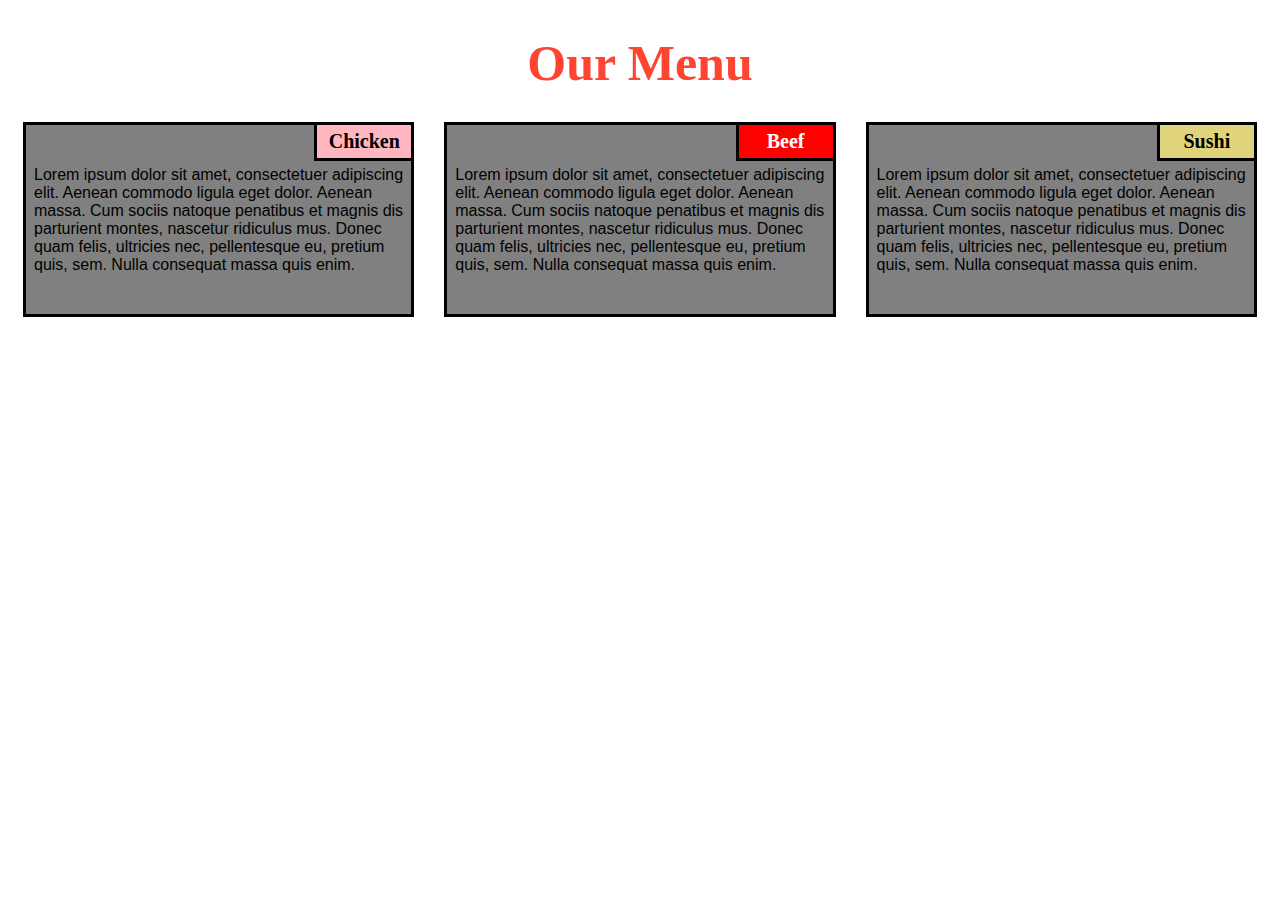
<file: coursera/index.html>
<!DOCTYPE html>
<html>

<head>
    <meta charset="utf-8">
    <title>module2-solution</title>
</head>
<link rel="stylesheet" type="text/css" href="style.css">

<body>
    <h1>Our Menu</h1>
    <section class="column-lg-4 colmn-md-6 colmn-sm-12">
        <div>
            <p class="sub1">Chicken</p>
            <p class="content">
                Lorem ipsum dolor sit amet, consectetuer adipiscing elit. Aenean commodo ligula eget dolor. Aenean massa. Cum sociis natoque penatibus et magnis dis parturient montes, nascetur ridiculus mus. Donec quam felis, ultricies nec, pellentesque eu, pretium quis, sem. Nulla consequat massa quis enim.
            </p>
        </div>
    </section>
    <section class="column-lg-4 colmn-md-6 colmn-sm-12">
        <div>
            <p class="sub2">Beef</p>
            <p class="content">
                Lorem ipsum dolor sit amet, consectetuer adipiscing elit. Aenean commodo ligula eget dolor. Aenean massa. Cum sociis natoque penatibus et magnis dis parturient montes, nascetur ridiculus mus. Donec quam felis, ultricies nec, pellentesque eu, pretium quis, sem. Nulla consequat massa quis enim.
        </div>
    </section>
    <section class="column-lg-4 colmn-md-12 colmn-sm-12">
        <div>
            <p class="sub3">Sushi</p>
            <p class="content">
                Lorem ipsum dolor sit amet, consectetuer adipiscing elit. Aenean commodo ligula eget dolor. Aenean massa. Cum sociis natoque penatibus et magnis dis parturient montes, nascetur ridiculus mus. Donec quam felis, ultricies nec, pellentesque eu, pretium quis, sem. Nulla consequat massa quis enim.
            </p>
        </div>
</body>

</html>
</file>
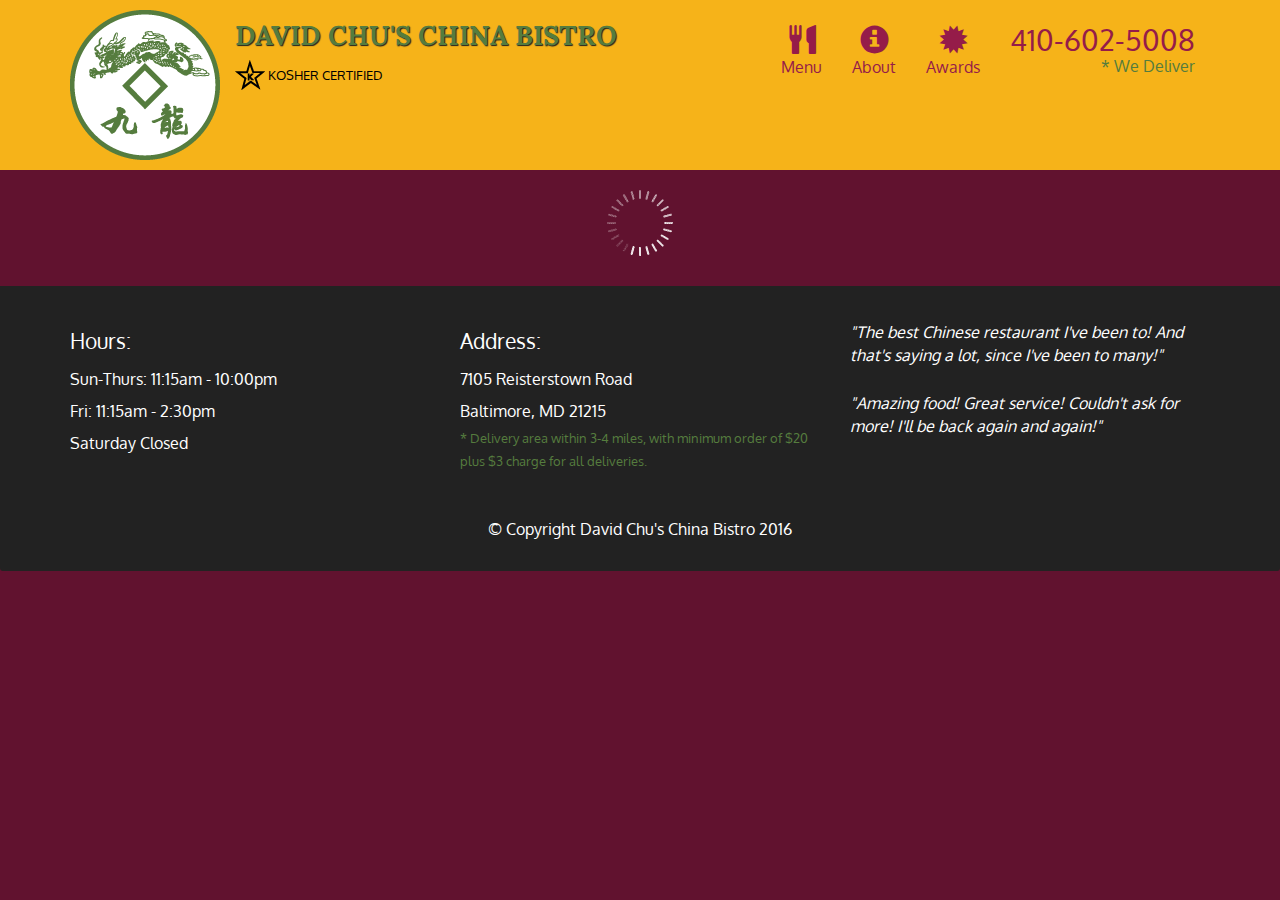
<file: coursera4/INDEX.html>
<!doctype html>
<html lang="en">
  <head>
    <meta charset="utf-8">
    <meta http-equiv="X-UA-Compatible" content="IE=edge">
    <meta name="viewport" content="width=device-width, initial-scale=1">
    <title>David Chu's China Bistro</title>
    <link rel="stylesheet" href="css/bootstrap.min.css">
    <link rel="stylesheet" href="css/styles.css">
    <link href='https://fonts.googleapis.com/css?family=Oxygen:400,300,700' rel='stylesheet' type='text/css'>
    <link href='https://fonts.googleapis.com/css?family=Lora' rel='stylesheet' type='text/css'>
  </head>
<body>
  <header>
    <nav id="header-nav" class="navbar navbar-default">
      <div class="container">
        <div class="navbar-header">
          <a href="index.html" class="pull-left visible-md visible-lg">
            <div id="logo-img" alt="Logo image"></div>
          </a>

          <div class="navbar-brand">
            <a href="index.html"><h1>David Chu's China Bistro</h1></a>
            <p>
              <img src="images/star-k-logo.png" alt="Kosher certification">
              <span>Kosher Certified</span>
            </p>
          </div>

          <button id="navbarToggle" type="button" class="navbar-toggle collapsed" data-toggle="collapse" data-target="#collapsable-nav" aria-expanded="false">
            <span class="sr-only">Toggle navigation</span>
            <span class="icon-bar"></span>
            <span class="icon-bar"></span>
            <span class="icon-bar"></span>
          </button>
        </div>
        
        <div id="collapsable-nav" class="collapse navbar-collapse">
           <ul id="nav-list" class="nav navbar-nav navbar-right">
            <li id="navHomeButton" class="visible-xs active">
              <a href="index.html">
                <span class="glyphicon glyphicon-home"></span> Home</a>
            </li>
            <li id="navMenuButton">
              <a href="#" onclick="$dc.loadMenuCategories();">
                <span class="glyphicon glyphicon-cutlery"></span><br class="hidden-xs"> Menu</a>
            </li>
            <li>
              <a href="#">
                <span class="glyphicon glyphicon-info-sign"></span><br class="hidden-xs"> About</a>
            </li>
            <li>
              <a href="#">
                <span class="glyphicon glyphicon-certificate"></span><br class="hidden-xs"> Awards</a>
            </li>
            <li id="phone" class="hidden-xs">
              <a href="tel:410-602-5008">
                <span>410-602-5008</span></a><div>* We Deliver</div>
            </li>
          </ul><!-- #nav-list -->
        </div><!-- .collapse .navbar-collapse -->
      </div><!-- .container -->
    </nav><!-- #header-nav -->
  </header>

  <div id="call-btn" class="visible-xs">
    <a class="btn" href="tel:410-602-5008">
    <span class="glyphicon glyphicon-earphone"></span>
    410-602-5008
    </a>
  </div>
  <div id="xs-deliver" class="text-center visible-xs">* We Deliver</div>

  <div id="main-content" class="container"></div>

  <footer class="panel-footer">
    <div class="container">
      <div class="row">
        <section id="hours" class="col-sm-4">
          <span>Hours:</span><br>
          Sun-Thurs: 11:15am - 10:00pm<br>
          Fri: 11:15am - 2:30pm<br>
          Saturday Closed
          <hr class="visible-xs">
        </section>
        <section id="address" class="col-sm-4">
          <span>Address:</span><br>
          7105 Reisterstown Road<br>
          Baltimore, MD 21215
          <p>* Delivery area within 3-4 miles, with minimum order of $20 plus $3 charge for all deliveries.</p>
          <hr class="visible-xs">
        </section>
        <section id="testimonials" class="col-sm-4">
          <p>"The best Chinese restaurant I've been to! And that's saying a lot, since I've been to many!"</p>
          <p>"Amazing food! Great service! Couldn't ask for more! I'll be back again and again!"</p>
        </section>
      </div>
      <div class="text-center">&copy; Copyright David Chu's China Bistro 2016</div>
    </div>
  </footer>

  <!-- jQuery (Bootstrap JS plugins depend on it) -->
  <script src="js/jquery-2.1.4.min.js"></script>
  <script src="js/bootstrap.min.js"></script>
  <script src="js/ajax-utils.js"></script>
  <script src="js/script.js"></script>
</body>
</html>
</file>
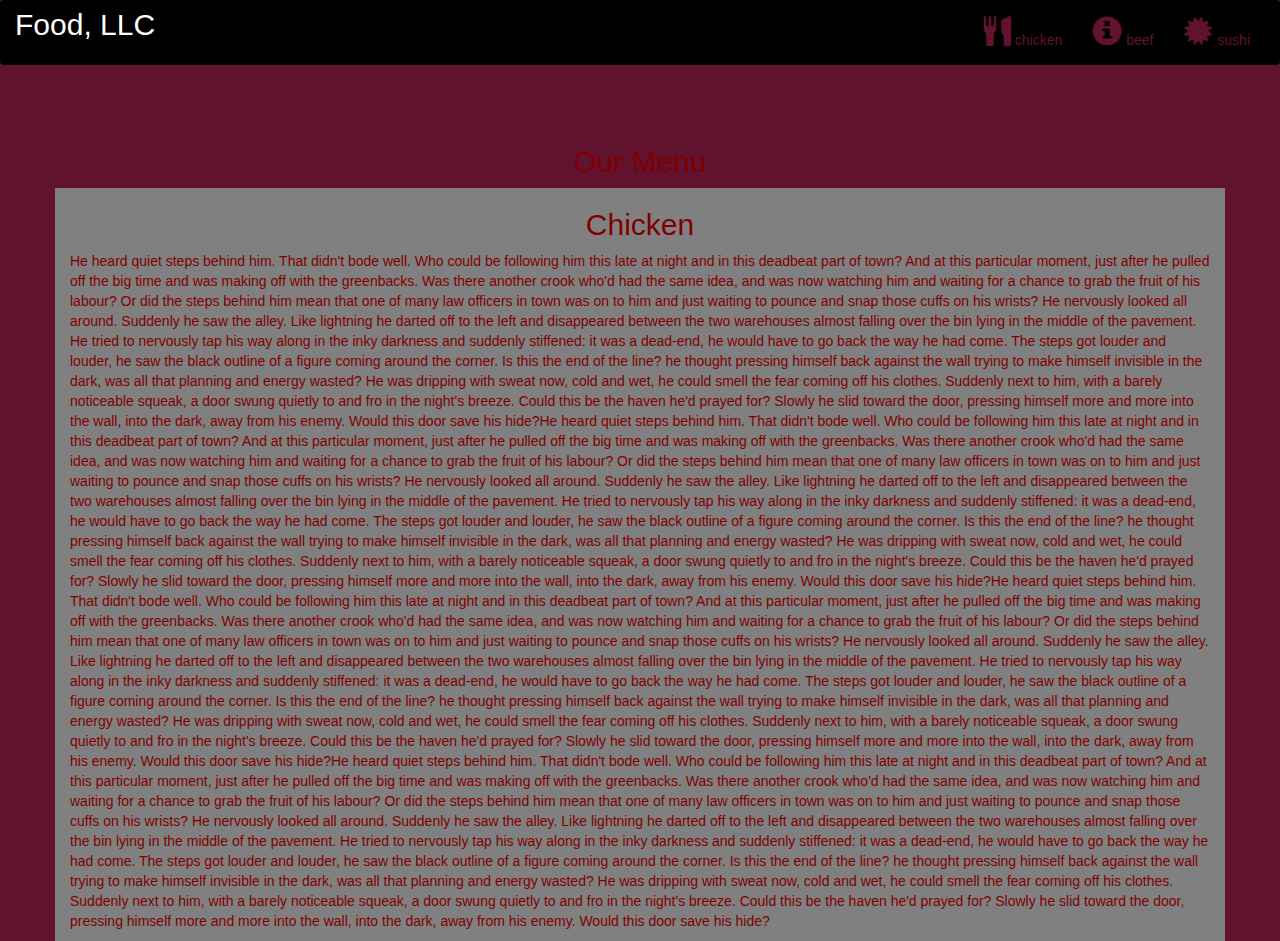
<file: coursera2/index2.html>
<!DOCTYPE html>
<html lang="en">
<head>
  <title>Bootstrap Example</title>
  <meta charset="utf-8">
  <meta name="viewport" content="width=device-width, initial-scale=1">
  <link rel="stylesheet" href="https://maxcdn.bootstrapcdn.com/bootstrap/3.4.1/css/bootstrap.min.css">
  <link rel="stylesheet" type="text/css" href="style2.css">
  <script src="https://ajax.googleapis.com/ajax/libs/jquery/3.5.1/jquery.min.js"></script>
  <script src="https://maxcdn.bootstrapcdn.com/bootstrap/3.4.1/js/bootstrap.min.js"></script>
</head>
<body>

<nav class="navbar navbar-inverse">
  <div class="container-fluid">
    <div class="navbar-header">
      <button type="button" class="navbar-toggle" data-toggle="collapse" data-target="#myNavbar">
        <span class="icon-bar"></span>
        <span class="icon-bar"></span>
        <span class="icon-bar"></span>                        
      </button>
      <a class="navbar-brand" href="#" >Food, LLC</a>
    </div>
    <div class="collapse navbar-collapse" id="myNavbar">
    
      <ul class="nav navbar-nav navbar-right" >
        <li style>
        <a href="#" > 
        <span class="glyphicon glyphicon-cutlery"></span> chicken</a>
        </li>
        <li>
        <a href="#" >
        <span class="glyphicon glyphicon-info-sign"></span> beef</a>
        </li>
        <li>
        <a href="#">
        <span class="glyphicon glyphicon-certificate"></span> sushi</a>
        </li>
      </ul>
    </div>
  </div>
</nav>
<br>
<br>  
<h1><p class="text-center">Our Menu</p></h1>


<div id="main-content" class="container">
  <div id="home-tiles" class="row">
      <div class="col-md-12 col-sm-12 col-xs-12">
            
            <p id="chickstory">
          <h2>Chicken</h2>
              He heard quiet steps behind him. That didn't bode well. Who could be following him this late at night and in this deadbeat part of town? And at this particular moment, just after he pulled off the big time and was making off with the greenbacks. Was there another crook who'd had the same idea, and was now watching him and waiting for a chance to grab the fruit of his labour? Or did the steps behind him mean that one of many law officers in town was on to him and just waiting to pounce and snap those cuffs on his wrists? He nervously looked all around. Suddenly he saw the alley. Like lightning he darted off to the left and disappeared between the two warehouses almost falling over the bin lying in the middle of the pavement. He tried to nervously tap his way along in the inky darkness and suddenly stiffened: it was a dead-end, he would have to go back the way he had come. The steps got louder and louder, he saw the black outline of a figure coming around the corner. Is this the end of the line? he thought pressing himself back against the wall trying to make himself invisible in the dark, was all that planning and energy wasted? He was dripping with sweat now, cold and wet, he could smell the fear coming off his clothes. Suddenly next to him, with a barely noticeable squeak, a door swung quietly to and fro in the night's breeze. Could this be the haven he'd prayed for? Slowly he slid toward the door, pressing himself more and more into the wall, into the dark, away from his enemy. Would this door save his hide?He heard quiet steps behind him. That didn't bode well. Who could be following him this late at night and in this deadbeat part of town? And at this particular moment, just after he pulled off the big time and was making off with the greenbacks. Was there another crook who'd had the same idea, and was now watching him and waiting for a chance to grab the fruit of his labour? Or did the steps behind him mean that one of many law officers in town was on to him and just waiting to pounce and snap those cuffs on his wrists? He nervously looked all around. Suddenly he saw the alley. Like lightning he darted off to the left and disappeared between the two warehouses almost falling over the bin lying in the middle of the pavement. He tried to nervously tap his way along in the inky darkness and suddenly stiffened: it was a dead-end, he would have to go back the way he had come. The steps got louder and louder, he saw the black outline of a figure coming around the corner. Is this the end of the line? he thought pressing himself back against the wall trying to make himself invisible in the dark, was all that planning and energy wasted? He was dripping with sweat now, cold and wet, he could smell the fear coming off his clothes. Suddenly next to him, with a barely noticeable squeak, a door swung quietly to and fro in the night's breeze. Could this be the haven he'd prayed for? Slowly he slid toward the door, pressing himself more and more into the wall, into the dark, away from his enemy. Would this door save his hide?He heard quiet steps behind him. That didn't bode well. Who could be following him this late at night and in this deadbeat part of town? And at this particular moment, just after he pulled off the big time and was making off with the greenbacks. Was there another crook who'd had the same idea, and was now watching him and waiting for a chance to grab the fruit of his labour? Or did the steps behind him mean that one of many law officers in town was on to him and just waiting to pounce and snap those cuffs on his wrists? He nervously looked all around. Suddenly he saw the alley. Like lightning he darted off to the left and disappeared between the two warehouses almost falling over the bin lying in the middle of the pavement. He tried to nervously tap his way along in the inky darkness and suddenly stiffened: it was a dead-end, he would have to go back the way he had come. The steps got louder and louder, he saw the black outline of a figure coming around the corner. Is this the end of the line? he thought pressing himself back against the wall trying to make himself invisible in the dark, was all that planning and energy wasted? He was dripping with sweat now, cold and wet, he could smell the fear coming off his clothes. Suddenly next to him, with a barely noticeable squeak, a door swung quietly to and fro in the night's breeze. Could this be the haven he'd prayed for? Slowly he slid toward the door, pressing himself more and more into the wall, into the dark, away from his enemy. Would this door save his hide?He heard quiet steps behind him. That didn't bode well. Who could be following him this late at night and in this deadbeat part of town? And at this particular moment, just after he pulled off the big time and was making off with the greenbacks. Was there another crook who'd had the same idea, and was now watching him and waiting for a chance to grab the fruit of his labour? Or did the steps behind him mean that one of many law officers in town was on to him and just waiting to pounce and snap those cuffs on his wrists? He nervously looked all around. Suddenly he saw the alley. Like lightning he darted off to the left and disappeared between the two warehouses almost falling over the bin lying in the middle of the pavement. He tried to nervously tap his way along in the inky darkness and suddenly stiffened: it was a dead-end, he would have to go back the way he had come. The steps got louder and louder, he saw the black outline of a figure coming around the corner. Is this the end of the line? he thought pressing himself back against the wall trying to make himself invisible in the dark, was all that planning and energy wasted? He was dripping with sweat now, cold and wet, he could smell the fear coming off his clothes. Suddenly next to him, with a barely noticeable squeak, a door swung quietly to and fro in the night's breeze. Could this be the haven he'd prayed for? Slowly he slid toward the door, pressing himself more and more into the wall, into the dark, away from his enemy. Would this door save his hide?
            </p>
      </div>
    </div>
</div>

</body>
</html>
</file>
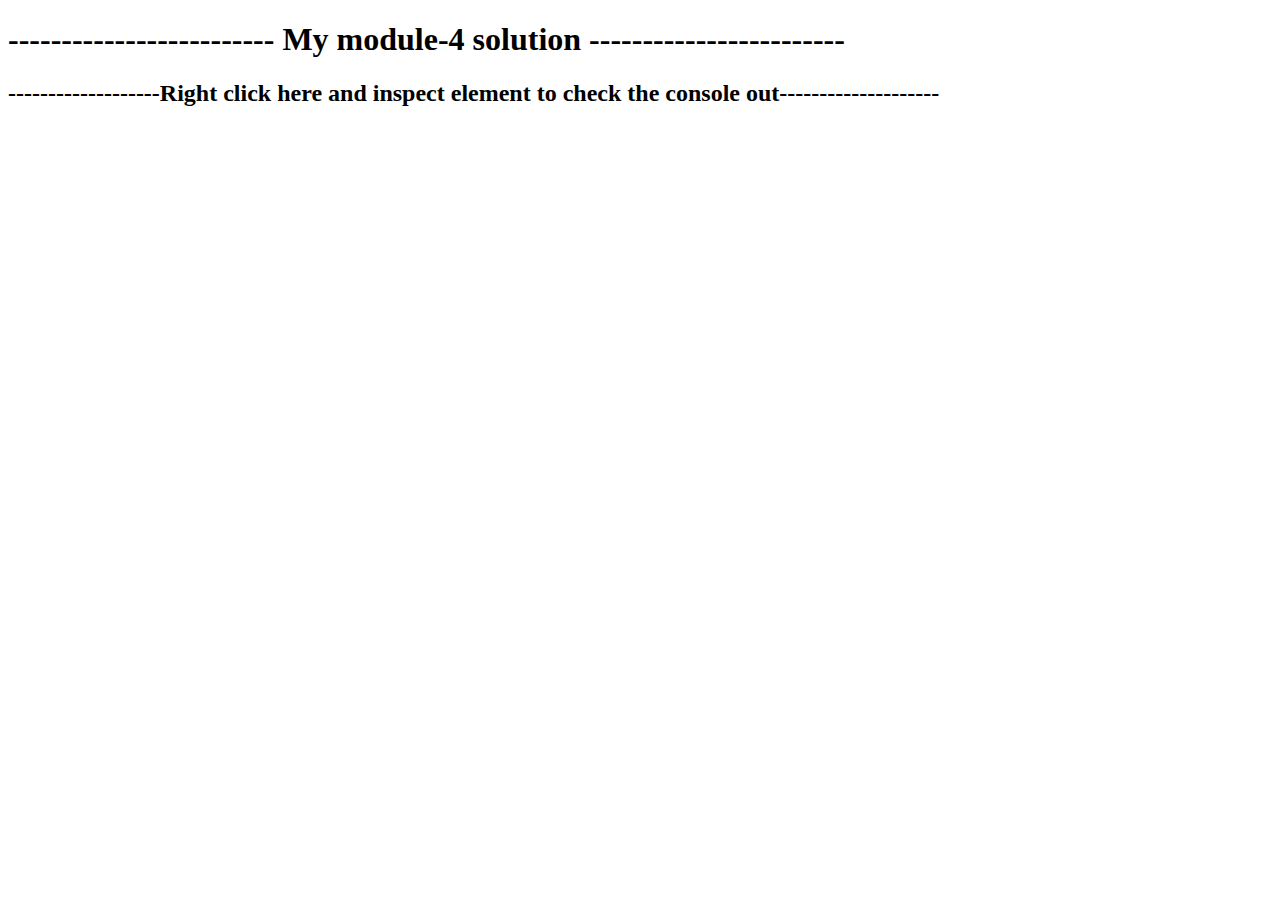
<file: coursera3/index (1).html>
<!DOCTYPE html>
<html>
<head>
	<title></title>
</head>
<body>
	<h1>------------------------- My module-4 solution ------------------------</h1>
  <h2>-------------------Right click here and inspect element to check the console out--------------------</h2>
	<script src="script.js" ="text/javascript">
	
		</script>

</body>
</html>
</file>
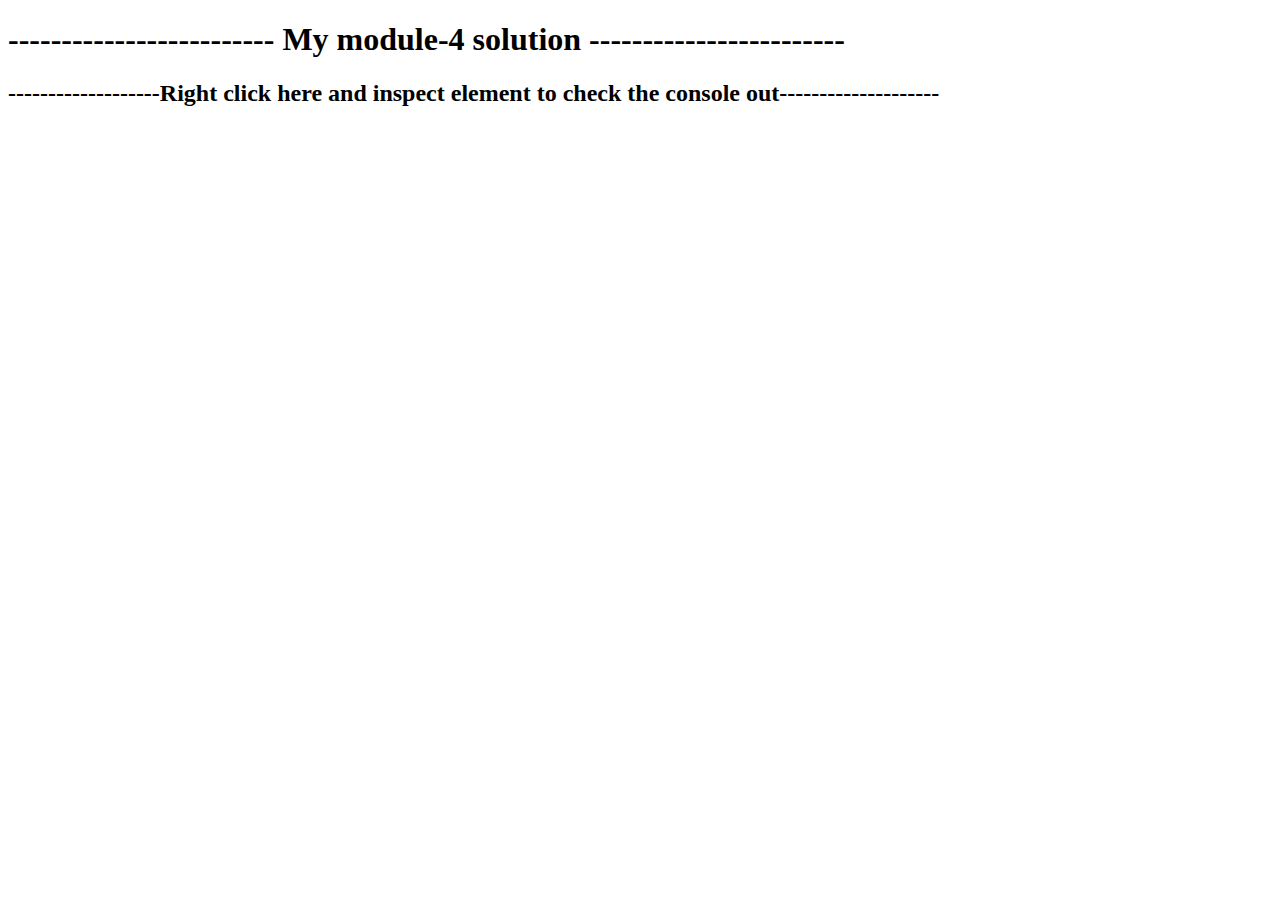
<file: coursera3/main.html>
<!DOCTYPE html>
<html>
<head>
	<title></title>
</head>
<body>
	<h1>------------------------- My module-4 solution ------------------------</h1>
  <h2>-------------------Right click here and inspect element to check the console out--------------------</h2>
	<script src="script.js" ="javascript">
	
		</script>

</body>
</html>
</file>
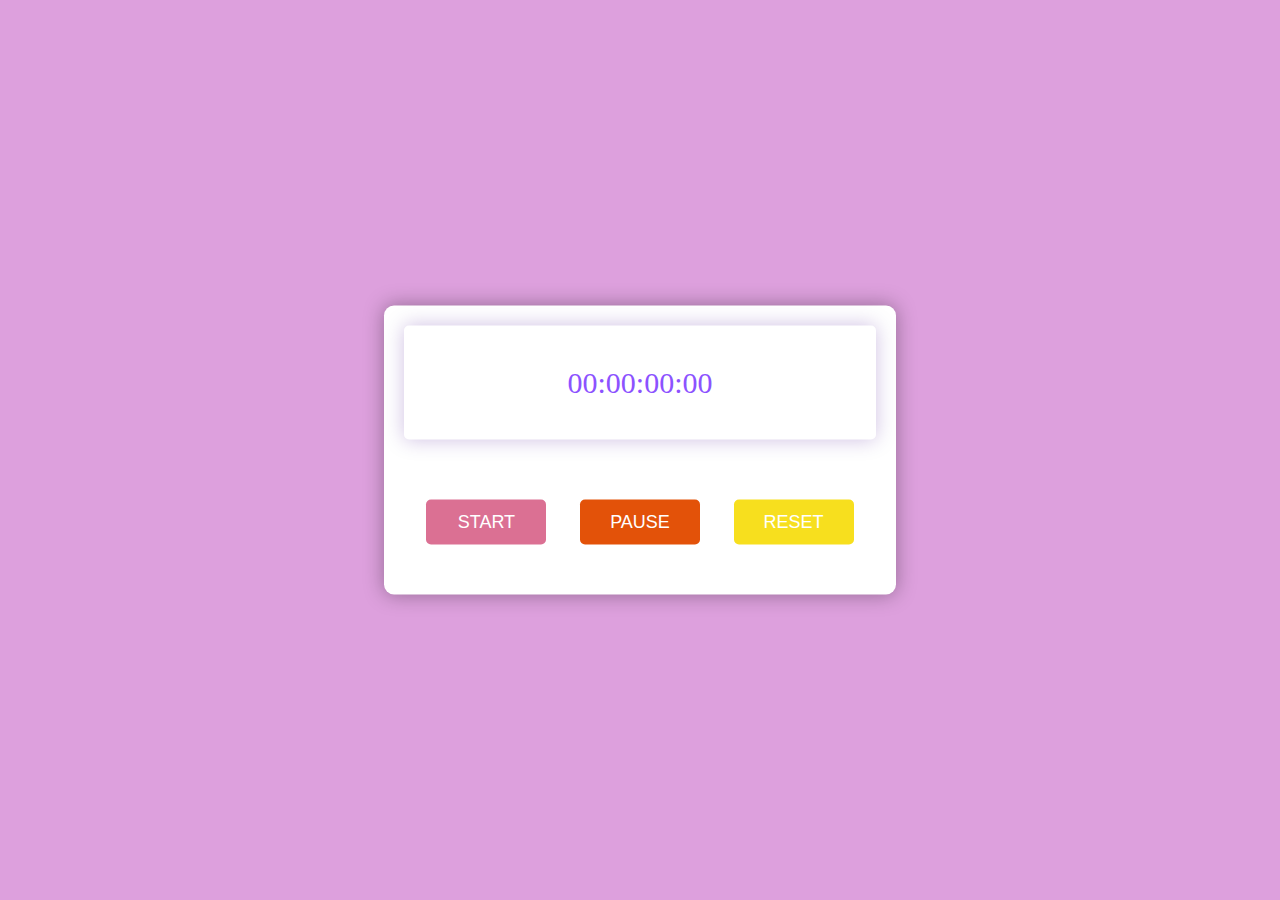
<file: prodigy_wd_1/1.html>
<!DOCTYPE html>
<html lang="en">
<head>
   <meta charset="UTF-8">
   <meta http-equiv="X-UA-Compatible" content="IE=edge">
   <meta name="viewport" content="width=device-width , initial-scale=1.8">
   <title>STOPWATCH</title>
   <link rel="stylesheet" href="1.css">
</head>
<body>
    <div class="container">
        <div class="timer-display">
            00:00:00:00
        </div>
        <div class="buttons">
        <button id="start-timer">START</button>
        <button id="pause-timer">PAUSE</button>
        <button id="reset-timer">RESET</button>
    </div>
</div>
   <script src="1.js"></script>
</body>

</html>
</file>
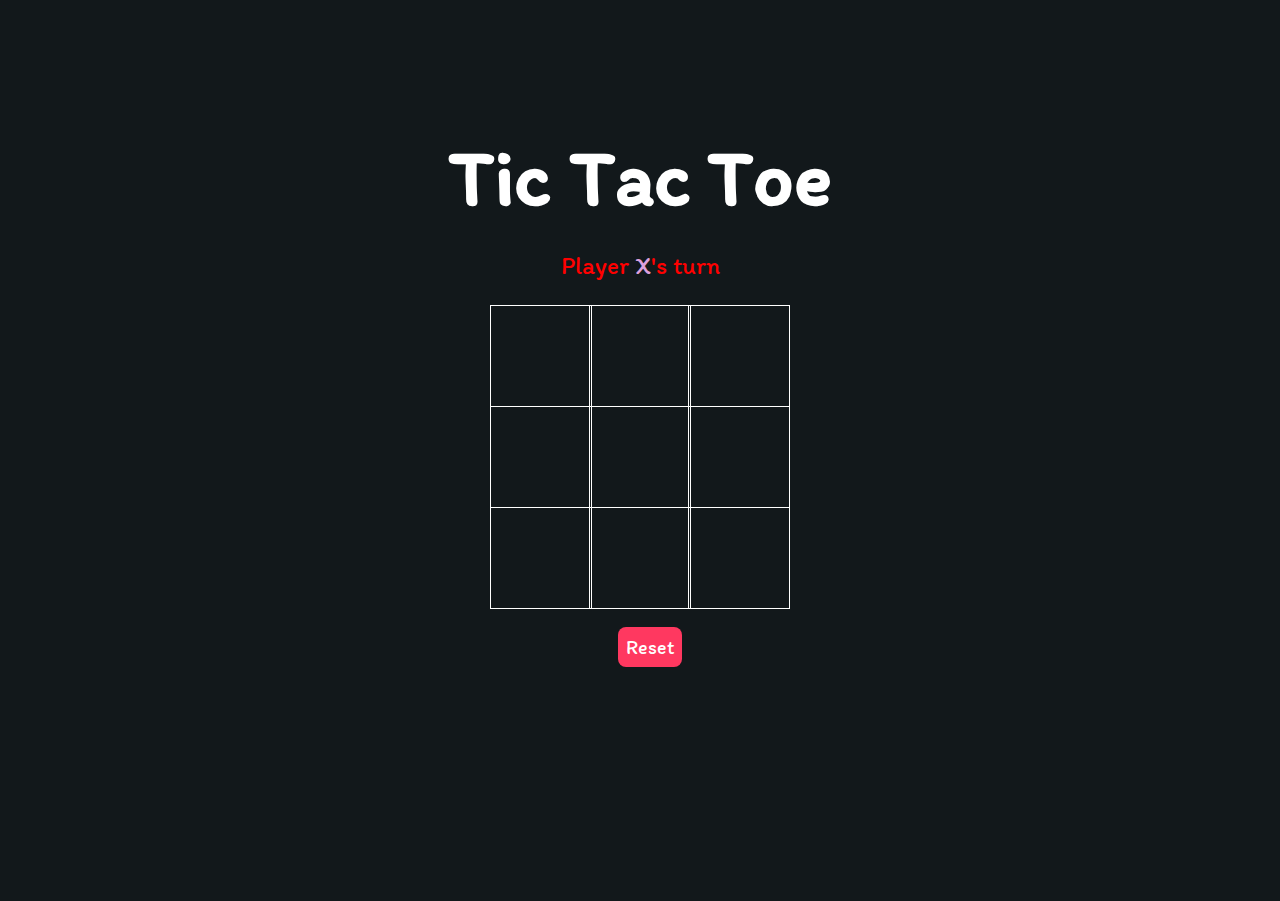
<file: prodigy_wd_2/2.html>
<html lang="en">
<head>
    <meta charset="UTF-8">
    <meta http-equiv="X-UA-Compatible" content="IE=edge">
    <meta name="viewport" content="width=device-width, initial-scale=1.0">
    <link rel="stylesheet" href="2.css">
    <link rel="preconnect" href="https://fonts.gstatic.com">
    <link href="https://fonts.googleapis.com/css2?family=Itim&display=swap" rel="stylesheet">
    <script src="./2.js"></script>
    <title>Tic-Tac-Toe</title>
</head>
<body>
    <main class="background">
        <section class="title">
            <h1>Tic Tac Toe</h1>
        </section>
        <section class="display">
            Player <span class="display-player playerX">X</span>'s turn
        </section>
        <section class="container">
            <div class="tile"></div>
            <div class="tile"></div>
            <div class="tile"></div>
            <div class="tile"></div>
            <div class="tile"></div>
            <div class="tile"></div>
            <div class="tile"></div>
            <div class="tile"></div>
            <div class="tile"></div>
        </section>
        <section class="display announcer hide"></section>
        <section class="controls">
            <button id="reset">Reset</button>
        </section>
    </main>
</body>
</html>
</file>
<file: coursera/style.css>
/*basic style*/
    * {
        box-sizing: border-box;
    }

    body {
        background-color: white;
    }

    h1 {
       margin-bottom: 15px;
    text-align: center;
    color: #ff4532;
    font-size: 50px;
    }

    section {
        position: relative;
        padding: 15px;
        width: 90%;
    }

    p {
        position: relative;
        clear: right;
    }

    div {
        position: relative;
        background-color: gray;
        border: 3.5px solid black;
        width: 100%;
        margin-left: auto;
        margin-right: auto;
        margin-bottom: auto;
    }

    .sub1 {
        float: right;
        width: 100px;
        padding: 5px;
        margin: -3px -3px 0px;
        border: 3.5px solid black;
        text-align: center;
        font-size: 125%;
        font-weight: bold;
        background-color: #FFB6C1;

    }

    .sub2 {
        float: right;
        color: white;
        width: 100px;
        padding: 5px;
        margin: -3px -3px 0px;
        border: 3.5px solid black;
        text-align: center;
        font-size: 125%;
        font-weight: bold;
        background-color: #FF0000;

    }

    .sub3 {
        color: black;
        float: right;
        width: 100px;
        padding: 5px;
         margin: -3px -3px 0px;
        border: 3.5px solid black;
        text-align: center;
        font-size: 125%;
        font-weight: bold;
        background-color: rgb(223, 212, 121);

    }

    .content {
        padding: 5px;
        border: none;
        background-color: gray;
        font-family: Helvetica;
        color: black;
        margin: 3px ;
        height: 150px;
        overflow: auto;
    }

    .row {
        width: 90%;
    }

    /*desktop version*/
    @media (min-width: 992px) {
        .column-lg-4 {
            float: left;
            width: 33.33%;
        }
    }

    /*tablet version*/
    @media (min-width: 768px) and (max-width: 991px) {
        .colmn-md-6 {
            float: left;
            width: 50%;
            margin-left: auto;
            margin-right: auto;
        }

        .colmn-md-12 {
            float: left;
            width: 100%;
            margin-left: auto;
            margin-right: auto;
        }
    }

    /*mobile version*/
    @media (max-width: 767px) {
        .colmn-sm-12 {
            float: left;
            width: 100%;
        }
    }
</file>
<file: coursera4/css/styles.css>
body {
  font-size: 16px;
  color: #fff;
  background-color: #61122f;
  font-family: 'Oxygen', sans-serif;
}

/** HEADER **/
#header-nav {
  background-color: #f6b319;
  border-radius: 0;
  border: 0;
}

#logo-img {
  background: url('../images/restaurant-logo_large.png') no-repeat;
  width: 150px;
  height: 150px;
  margin: 10px 15px 10px 0;
}

.navbar-brand {
  padding-top: 25px;
}
.navbar-brand h1 { /* Restaurant name */
  font-family: 'Lora', serif;
  color: #557c3e;
  font-size: 1.5em;
  text-transform: uppercase;
  font-weight: bold;
  text-shadow: 1px 1px 1px #222;
  margin-top: 0;
  margin-bottom: 0;
  line-height: .75;
}
.navbar-brand a:hover, .navbar-brand a:focus {
  text-decoration: none;
}
.navbar-brand p { /* Kosher cert */
  color: #000;
  text-transform: uppercase;
  font-size: .7em;
  margin-top: 15px;
}
.navbar-brand p span { /* Star-K */
  vertical-align: middle;
}

#nav-list {
  margin-top: 10px;
}
#nav-list a {
  color: #951C49;
  text-align: center;
}
#nav-list a:hover {
  background: #E7E7E7;
}
#nav-list a span {
  font-size: 1.8em;
}

#phone {
  margin-top: 5px;
}
#phone a { /* Phone number */
  text-align: right;
  padding-bottom: 0;
}
#phone div { /* We Deliver */
  color: #557c3e;
  text-align: right;
  padding-right: 15px;
}

.navbar-header button.navbar-toggle, .navbar-header .icon-bar {
  border: 1px solid #61122f;
}
.navbar-header button.navbar-toggle {
  clear: both;
  margin-top: -30px;
}
/* END HEADER */

/* FOOTER */
.panel-footer {
  margin-top: 30px;
  padding-top: 35px;
  padding-bottom: 30px;
  background-color: #222;
  border-top: 0;
}
.panel-footer div.row {
  margin-bottom: 35px;
}
#hours, #address {
  line-height: 2;
}
#hours > span, #address > span {
  font-size: 1.3em;
}
#address p {
  color: #557c3e;
  font-size: .8em;
  line-height: 1.8;
}
#testimonials {
  font-style: italic;
}
#testimonials p:nth-child(2) {
  margin-top: 25px;
}
/* END FOOTER */



/* HOME PAGE */
.container .jumbotron {
  box-shadow: 0 0 50px #3F0C1F;
  border: 2px solid #3F0C1F;
}

#menu-tile, #specials-tile, #map-tile {
  height: 250px;
  width: 100%;
  margin-bottom: 15px;
  position: relative;
  border: 2px solid #3F0C1F;
  overflow: hidden;
}
#menu-tile:hover, #specials-tile:hover, #map-tile:hover {
  box-shadow: 0 1px 5px 1px #cccccc;
}
#menu-tile {
  background: url('../images/menu-tile.jpg') no-repeat;
  background-position: center;
}
#specials-tile {
  background: url('../images/specials-tile.jpg') no-repeat;
  background-position: center;
}
#menu-tile span, #specials-tile span, #map-tile span {
  position: absolute;
  bottom: 0;
  right: 0;
  width: 100%;
  text-align: center;
  font-size: 1.6em;
  text-transform: uppercase;
  background-color: #000;
  color: #fff;
  opacity: .8;
}
/* END HOME PAGE */

/* MENU CATEGORIES PAGE */
.category-tile { 
  position: relative;
  border: 2px solid #3F0C1F;
  overflow: hidden;
  width: 200px;
  height: 200px;
  margin: 0 auto 15px;
}
.category-tile span {
  position: absolute;
  bottom: 0;
  right: 0;
  width: 100%;
  text-align: center;
  font-size: 1.2em;
  text-transform: uppercase;
  background-color: #000;
  color: #fff;
  opacity: .8;
}
.category-tile:hover {
  box-shadow: 0 1px 5px 1px #cccccc;
}

#menu-categories-title + div {
  margin-bottom: 50px;
}
/* END MENU CATEGORIES PAGE */

/* SINGLE CATEGORY PAGE */
.menu-item-tile {
  margin-bottom: 25px;
}
.menu-item-tile hr {
  width: 80%;
}
.menu-item-tile .menu-item-price {
  font-size: 1.1em;
  text-align: right;
  margin-top: -15px;
  margin-right: -15px;
}
.menu-item-tile .menu-item-price span {
  font-size: .6em;
}
.menu-item-photo {
  position: relative;
  border: 2px solid #3F0C1F; 
  overflow: hidden;
  padding: 0;
  margin-right: -15px;
  margin-left: auto;
  margin-bottom: 20px;
  max-width: 250px;
}
.menu-item-photo div {
  position: absolute;
  bottom: 0;
  right: 0;
  width: 80px;
  background-color: #557c3e;
  text-align: center;
}
.menu-item-description {
  padding-right: 30px;
}
h3.menu-item-title {
  margin: 0 0 10px;
}
.menu-item-details {
  font-size: .9em;
  font-style: italic;
}
/* END SINGLE CATEGORY PAGE */


/********** Large devices only **********/
@media (min-width: 1200px) {
  .container .jumbotron {
    background: url('../images/jumbotron_1200.jpg') no-repeat;
    height: 675px;
  }
}

/********** Medium devices only **********/
@media (min-width: 992px) and (max-width: 1199px) {
  /* Header */
  #logo-img {
    background: url('../images/restaurant-logo_medium.png') no-repeat;
    width: 100px;
    height: 100px;
    margin: 5px 5px 5px 0;
  }
  /* End Header */

  /* Home Page */
  .container .jumbotron {
    background: url('../images/jumbotron_992.jpg') no-repeat;
    height: 558px;
  }
  /* End Home Page */
}

/********** Small devices only **********/
@media (min-width: 768px) and (max-width: 991px) {
  /* Home Page */
  .container .jumbotron {
    background: url('../images/jumbotron_768.jpg') no-repeat;
    height: 432px;
  }
  /* End Home Page */
}

/********** Extra small devices only **********/
@media (max-width: 767px) {
  /* Header */
  .navbar-brand {
    padding-top: 10px;
    height: 80px;
  }
  .navbar-brand h1 { /* Restaurant name */
    padding-top: 10px;
    font-size: 5vw; /* 1vw = 1% of viewport width */
  }
  .navbar-brand p { /* Kosher cert */
    font-size: .6em;
    margin-top: 12px;
  }
  .navbar-brand p img { /* Star-K */
    height: 20px;
  }

  #collapsable-nav a { /* Collapsed nav menu text */
    font-size: 1.2em;
  }
  #collapsable-nav a span { /* Collapsed nav menu glyph */
    font-size: 1em;
    margin-right: 5px;
  }

  #call-btn > a {
    font-size: 1.5em;
    display: block;
    margin: 0 20px;
    padding: 10px;
    border: 2px solid #fff;
    background-color: #f6b319;
    color: #951c49;
  }
  #xs-deliver {
    margin-top: 5px;
    font-size: .7em;
    letter-spacing: .1em;
    text-transform: uppercase;
  }
  /* End Header */

  /* Footer */
  .panel-footer section {
    margin-bottom: 30px;
    text-align: center;
  }
  .panel-footer section:nth-child(3) {
    margin-bottom: 0; /* margin already exists on the whole row */
  }
  .panel-footer section hr {
    width: 50%;
  }
  /* End Footer */

  /* Home Page */
  .container .jumbotron {
    margin-top: 30px;
    padding: 0;
  }
  #menu-tile, #specials-tile {
    width: 360px;
    margin: 0 auto 15px;
  }

  .menu-item-photo {
    margin-right: auto;
  }
  .menu-item-tile .menu-item-price {
    text-align: center;
  }
  .menu-item-description {
    text-align: center;;
  }
}


/********** Super extra small devices Only :-) (e.g., iPhone 4) **********/
@media (max-width: 479px) {
  /* Header */
  .navbar-brand h1 { /* Restaurant name */
    padding-top: 5px;
    font-size: 6vw;
  }
  /* End Header */
  
  /* Home page */
  #menu-tile, #specials-tile {
    width: 280px;
    margin: 0 auto 15px;
  }

  .col-xxs-12 {
    position: relative;
    min-height: 1px;
    padding-right: 15px;
    padding-left: 15px;
    float: left;
    width: 100%;
  }
}
</file>
<file: coursera2/style2.css>
*{
	margin: 0;
	padding: 0;
	
}
.navbar{

border: none;
background-color: black;
color: #61122F;
}
body{
	background-color: #61122F;
	color: maroon;
}
.glyphicon{
	font-size: 30px;
	color:#61122F; 
}

.center{
	width: 90%;
	background-color: grey;

}
.container
{
	background-color: grey;
}
.text-center{
	font-size: 30px;
}

h2{
	text-align: center;
}
#myNavbar ul li a {
	color: #61122F;
}
.navbar-brand{
font-size: 30px;	
}
</file>
<file: prodigy_wd_1/1.css>
*,
*:before,
*:after{
    padding:0;
    margin:0;
    box-sizing: border-box;
}
body{
    background: plum;
}
.container{
    background-color: #fff;
    width: 40%;
    min-width: 500px;
    position:absolute;
    transform: translate(-50%,-50%);
    top:50%;
    left:50%;
    padding:20px 0;
    padding-bottom: 50px;
    border-radius: 10px;
    box-shadow: 0 0 20px rgba(0,0,0,0.338);
}
.timer-display{
    position:relative;
    width:92%;
    background: #fff;
    left:4%;
    font-family: 'Roboto mono' monospace;
    color: #8c52ff;
    font-size: 30px;
    padding: 40px;
    display: flex;
    align-items: center;
    justify-content: space-around;
    border-radius: 5px;
    box-shadow: 0 0 20px rgba(65, 5,145, 0.25);
}
.buttons{
    width:90%;
    margin: 60px auto 0 auto;
    display: flex;
    justify-content: space-around;

}
.buttons button{
    width:120px;
    height: 45px;
    background-color: palevioletred;
    color: #fff;
    border: none;
    font-family: 'Poppins', sans-serif;
    font-size: 18px;
    border-radius: 5px;
    cursor: pointer;
    outline: none;
}
.buttons button:nth-last-child(2){
    background-color: #e35209;
}
.buttons button:nth-last-child(1){
    background-color: #f7df1e;
}
.buttons button:hover{
    box-shadow: 0 0 20px rgba(0,0,0,0.25);
}
</file>
<file: prodigy_wd_2/2.css>
* {
    padding: 0;
    margin: 0;
    font-family: 'Itim', cursive;
}

.background {
    background-color: #12181B;
    height: 100vh;
    padding-top: 1px;
}

.title {
    color: white;
    text-align: center;
    font-size: 40px;
    margin-top: 10%;
}

.display {
    color: red;
    font-size: 25px;
    text-align: center;
    margin-top: 1em;
    margin-bottom: 1em;
}

.hide {
    display: none;
}

.container {
    margin: 0 auto;
    display: grid;
    grid-template-columns: 33% 33% 33%;
    grid-template-rows: 33% 33% 33%;
    max-width: 300px;

}

.tile {
    border: 1px solid white;
    min-width: 100px;
    min-height: 100px;
    display: flex;
    justify-content: center;
    align-items: center;
    font-size: 50px;
    cursor: pointer;
}

.playerX {
    color: plum;
}

.playerO {
    color: #498AFB;
}

.controls {
    display: flex;
    flex-direction: row;
    justify-content: center;
    align-items: center;
    margin-top: 1em;
}

.controls button {
    color: white;
    padding: 8px;
    border-radius: 8px;
    border: none;
    font-size: 20px;
    margin-left: 1em;
    cursor: pointer;
}

.restart {
    background-color: #498AFB;
}

#reset {
    background-color: #FF3860;
}
</file>
